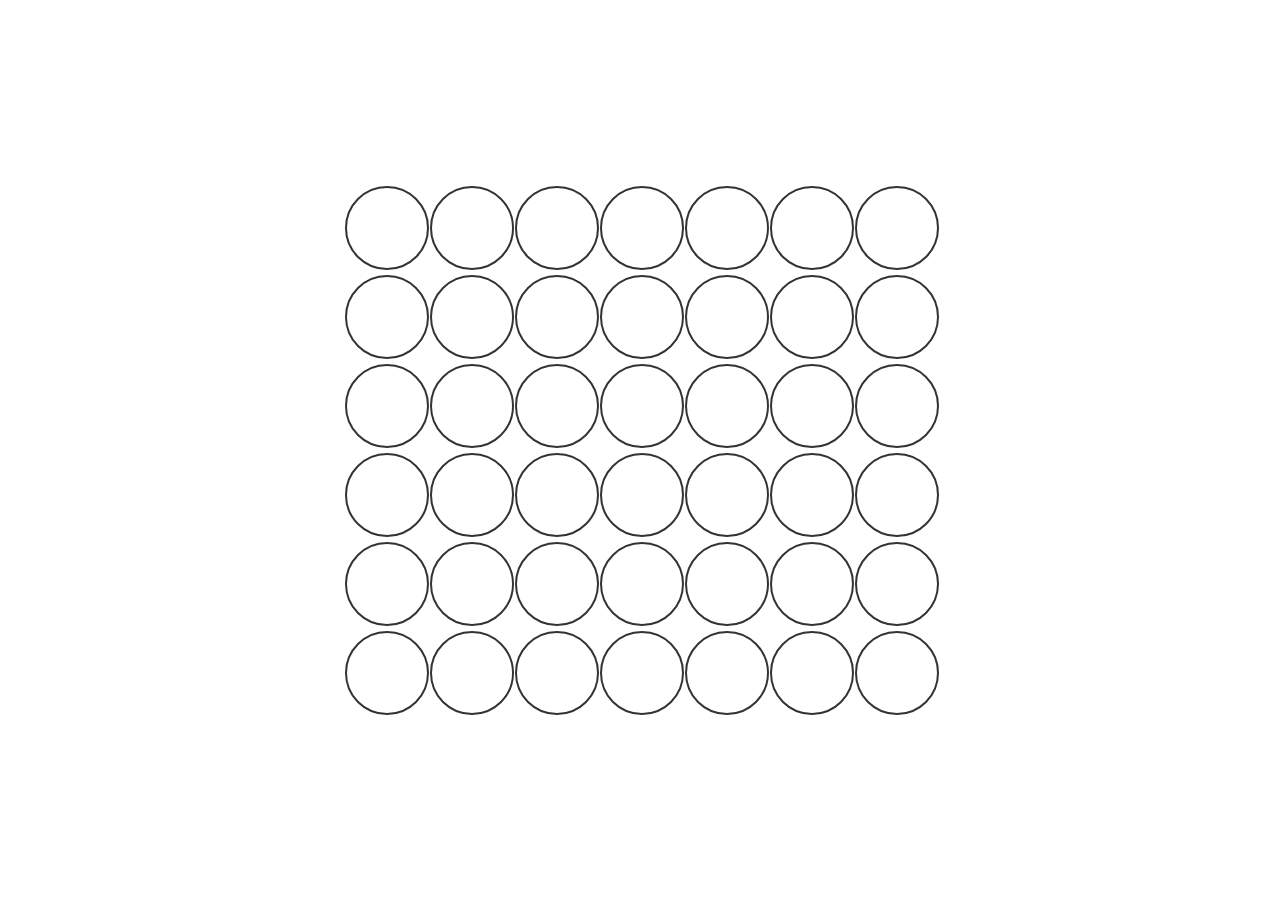
<file: Connect Four Game/index.html>
<!DOCTYPE html>
<html lang="en">
<head>
    <meta charset="UTF-8">
    <meta name="viewport" content="width=device-width, initial-scale=1.0">
    <link rel="stylesheet" href="style.css">
    <title>Connect Four</title>
</head>
<body>
    <div id="board"></div>
    <script src="script.js"></script>
</body>
</html>
</file>
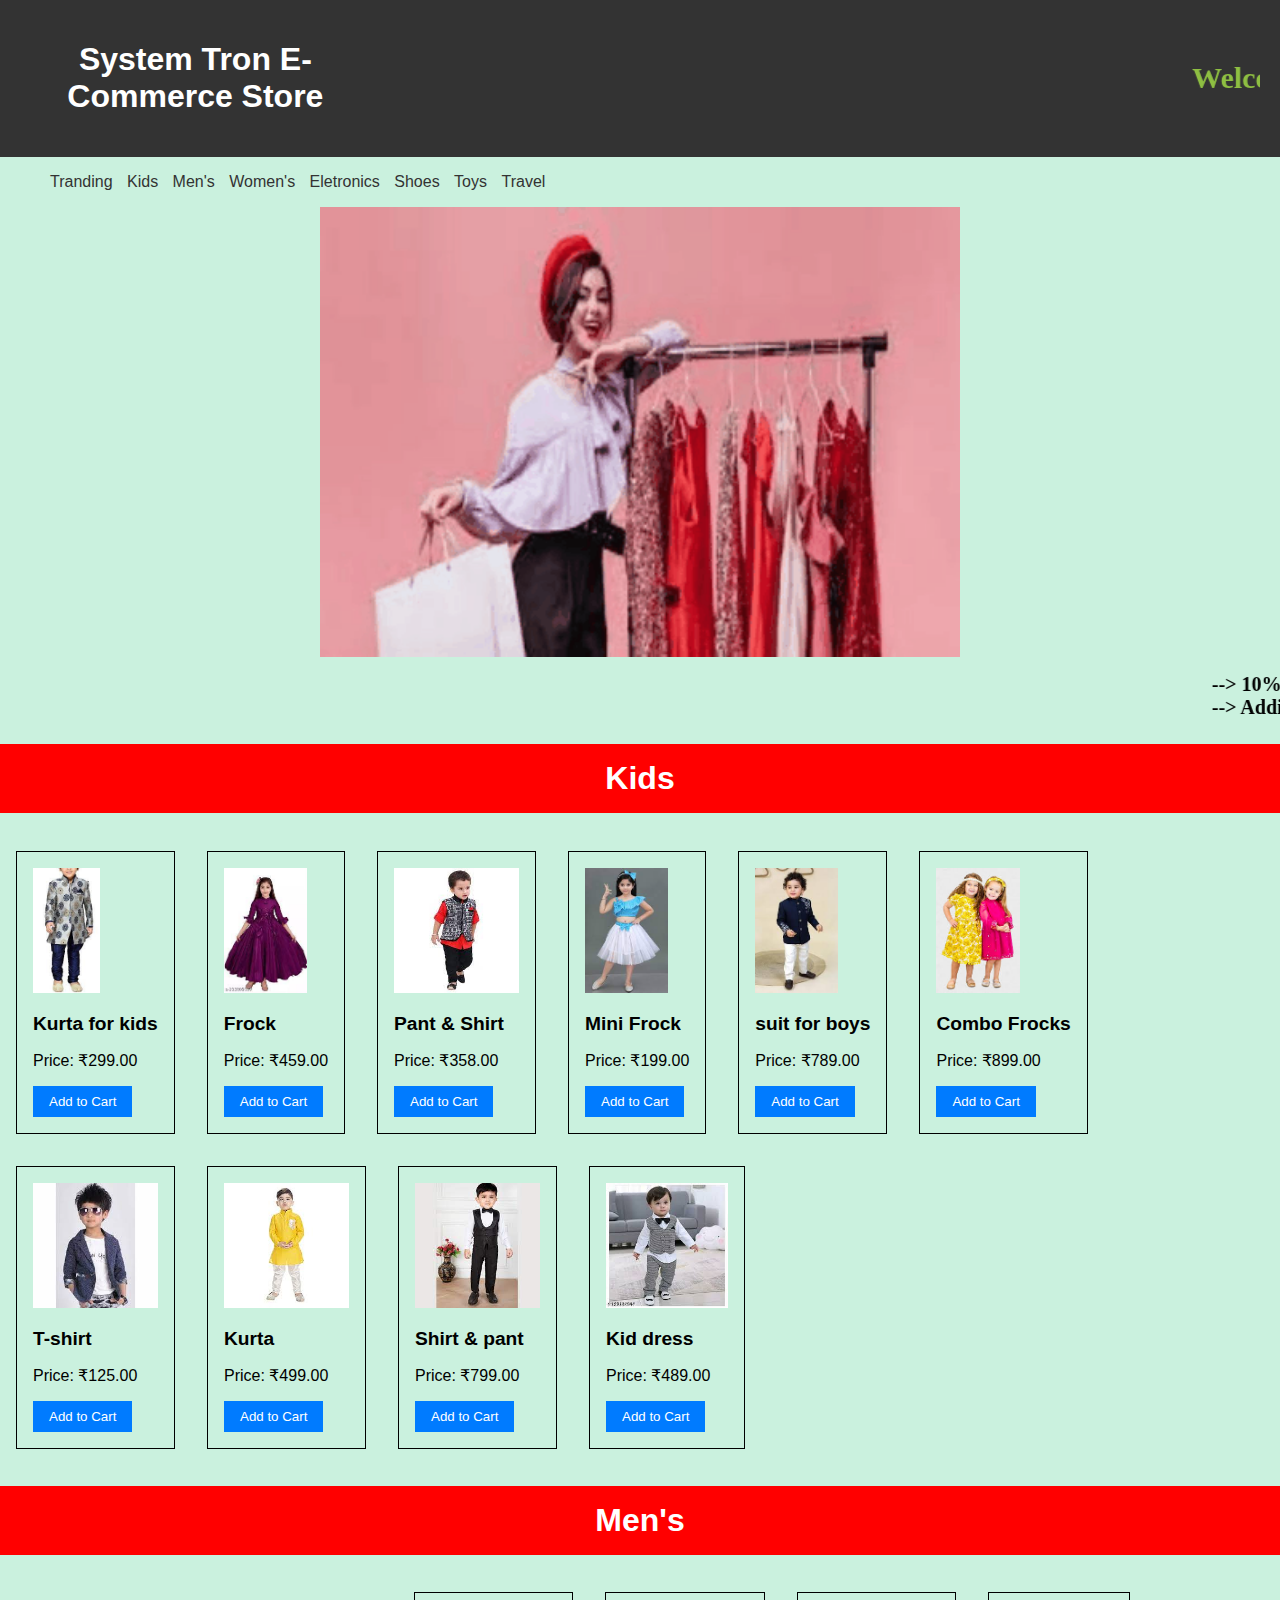
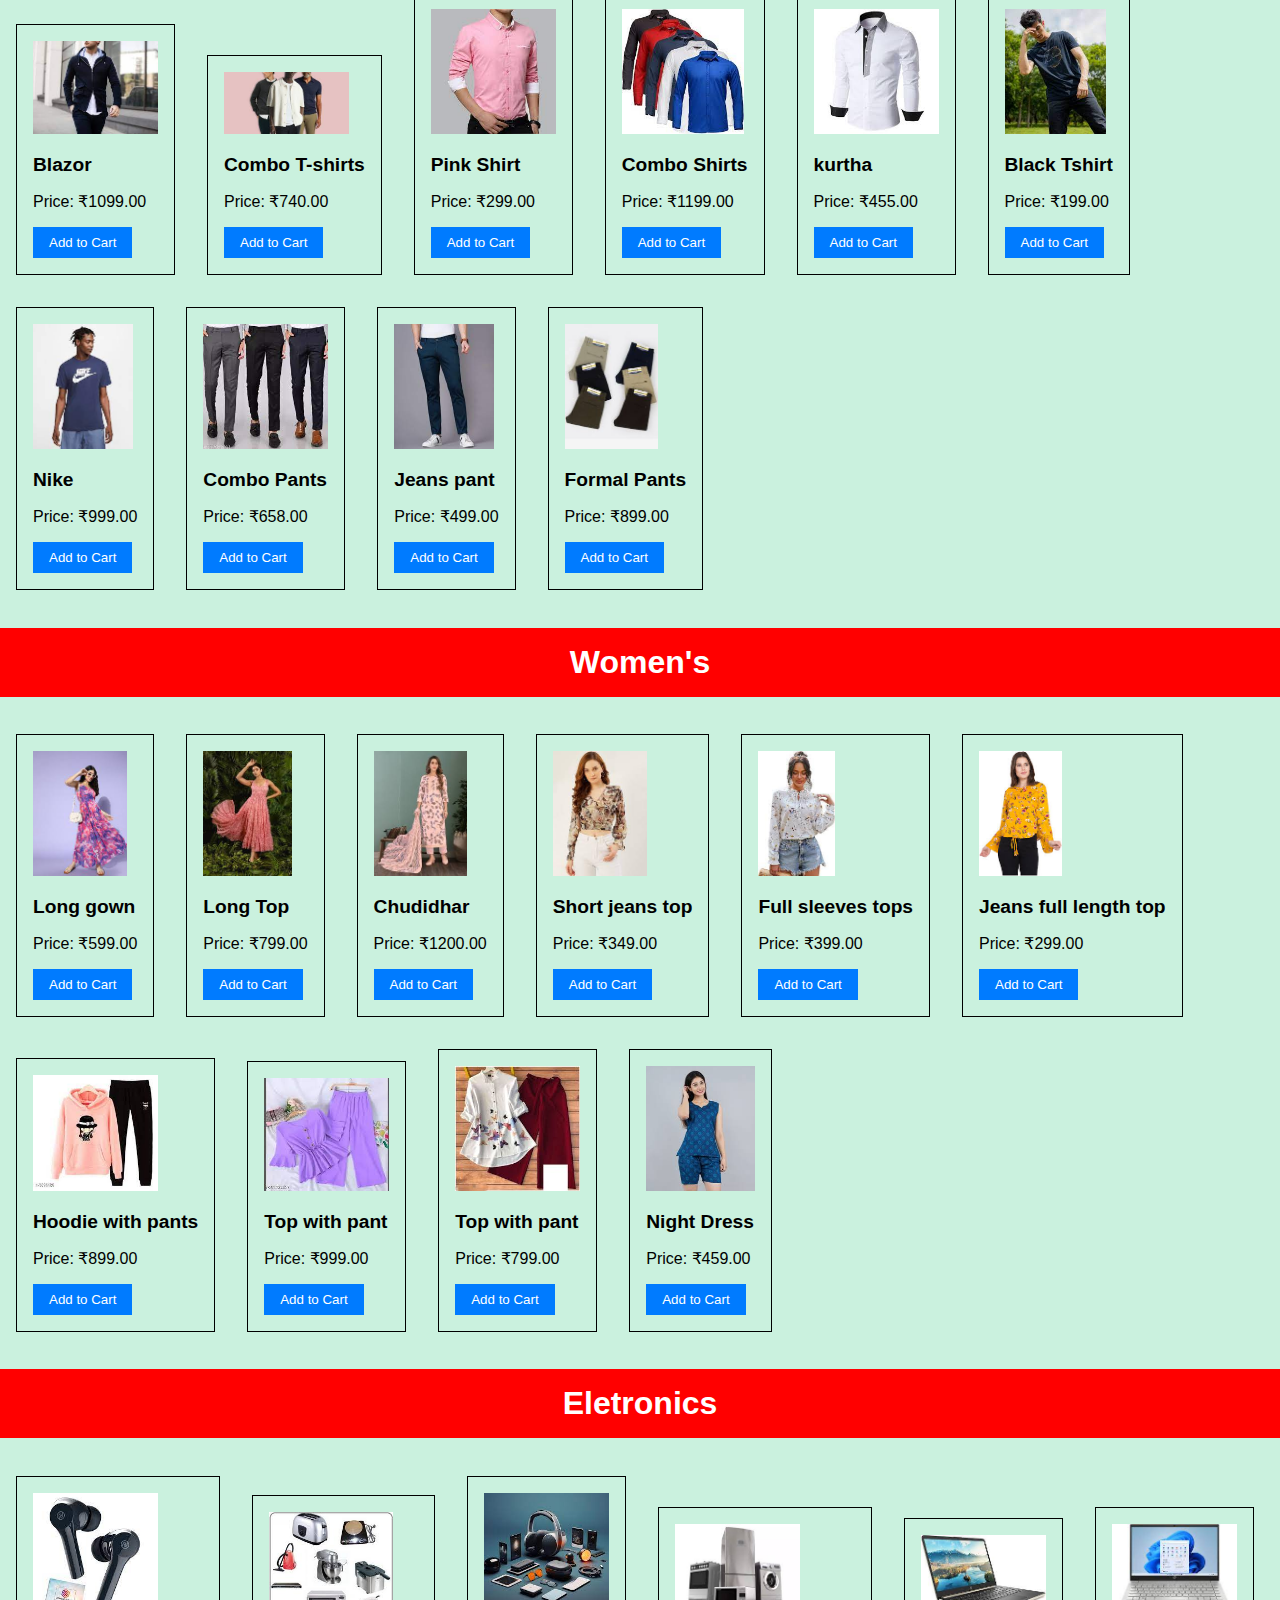
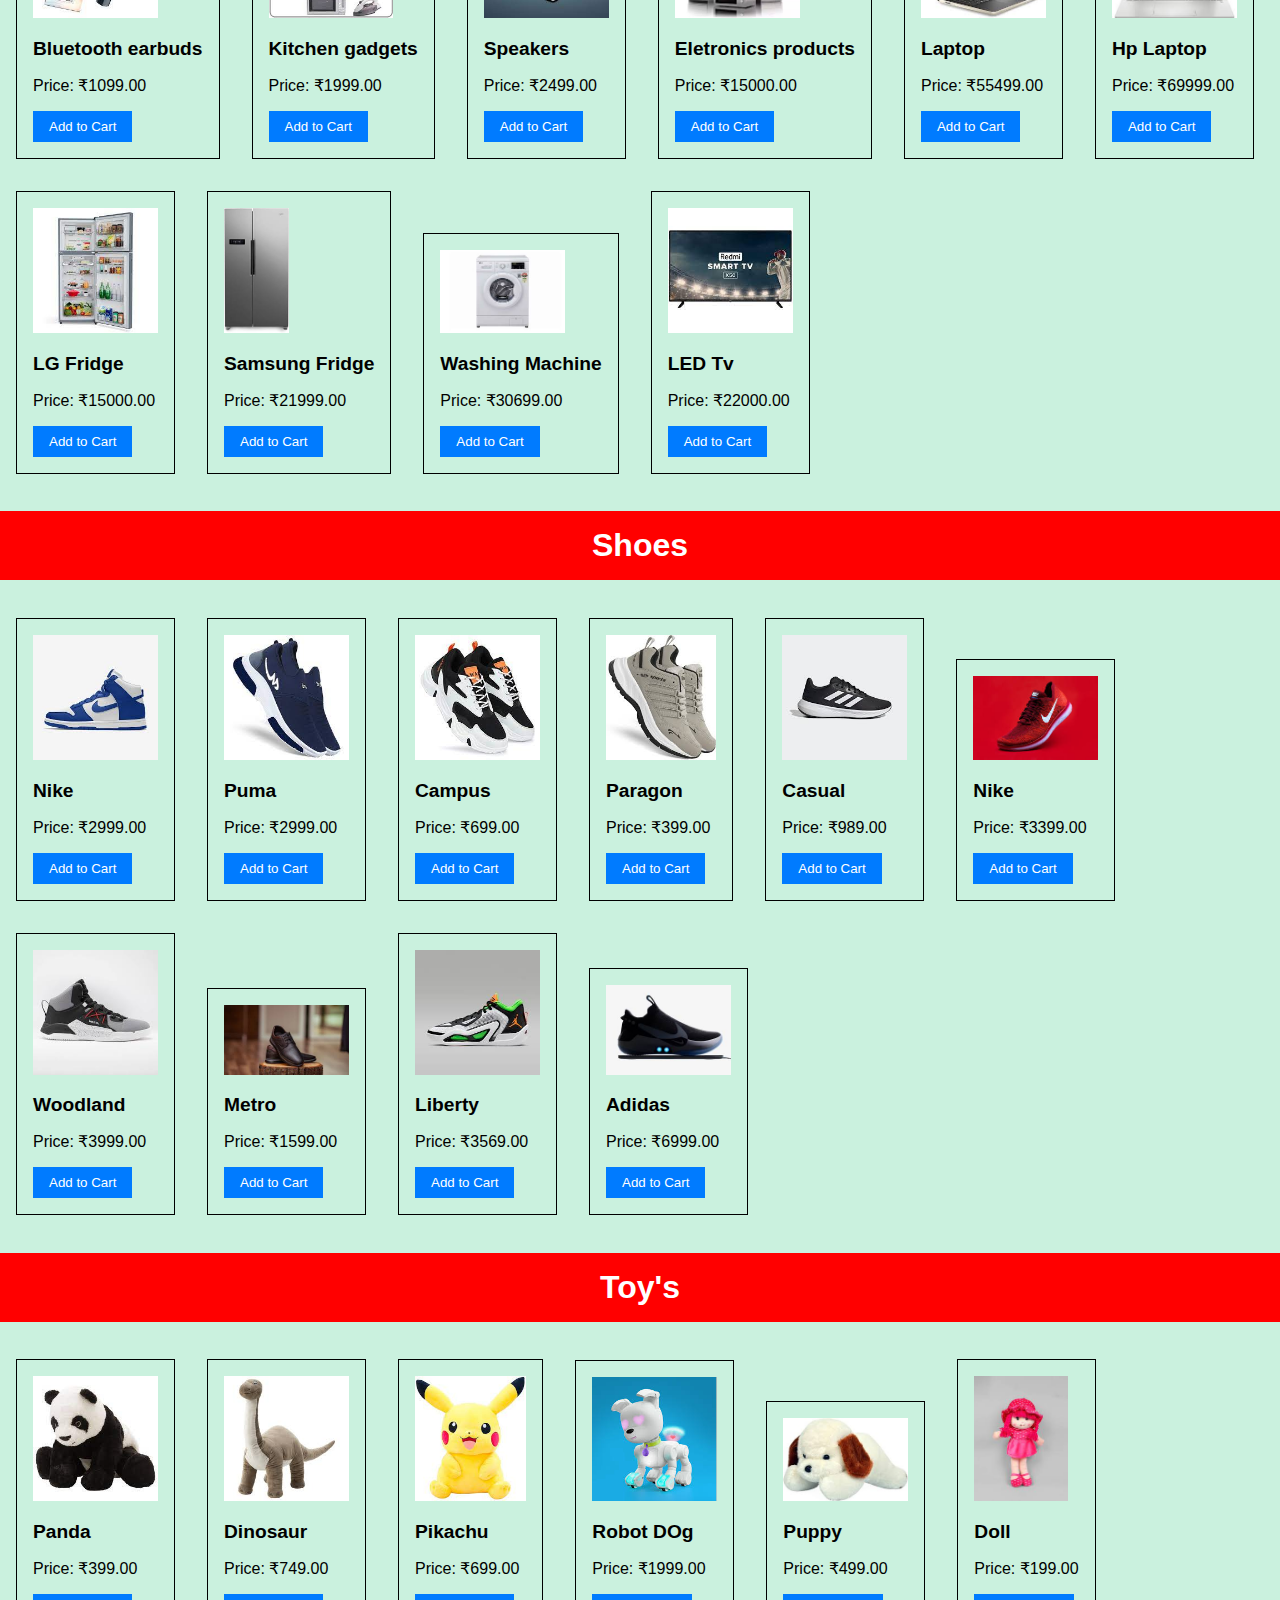
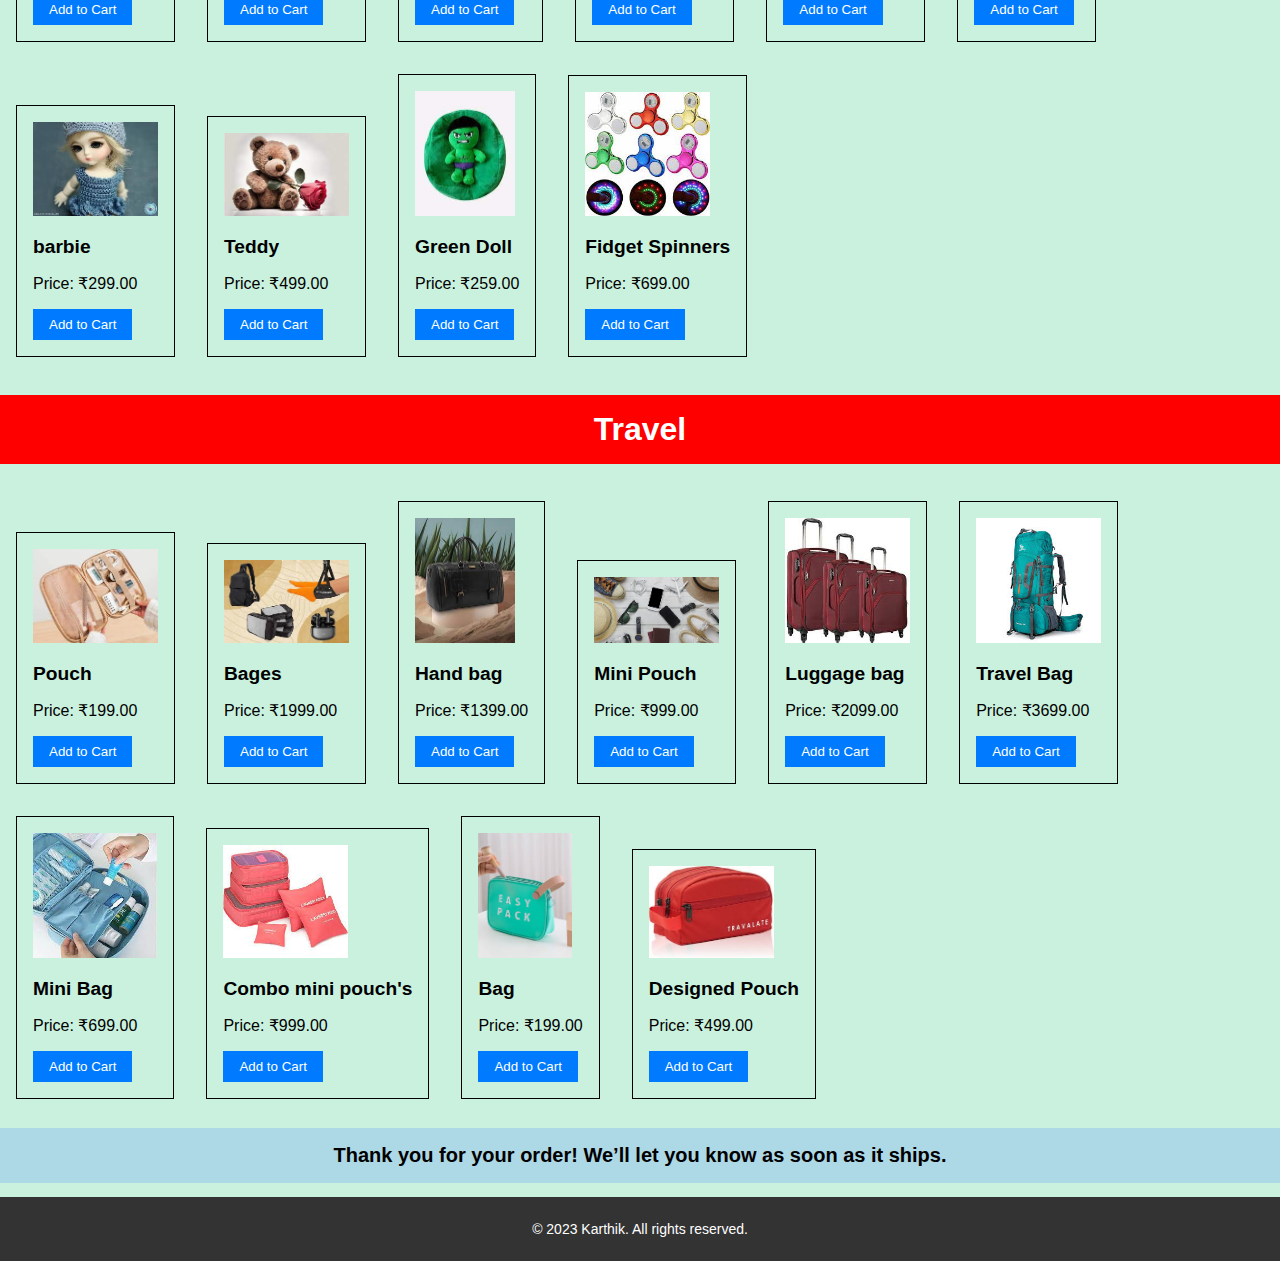
<file: E-commerce website/index.html>
<!DOCTYPE html>
<html lang="en">
<head>
    <meta charset="UTF-8">
    <meta name="viewport" content="width=device-width, initial-scale=1.0">
    <title>System Tron E-Commerce Website</title>
    <link rel="stylesheet" href="style.css">
</head>
<body bgcolor=#CAF1DE>
    <header>
        <h1>System Tron E-Commerce Store</h1>
    
	<br>
	<marquee class="marquee">Welcome to System Tron E-Commerce Store</marquee>
	</header>
	<nav>
      <ul>
        <li><a href="#Tranding">Tranding</a></li>
        <li><a href="#Kids">Kids</a></li>
        <li><a href="#Men's">Men's</a></li>
        <li><a href="#Women's">Women's</a></li> 
        <li><a href="#Eletronics">Eletronics</a></li>
        <li><a href="#Shoes">Shoes</a></li>
		<li><a href="#Shoes">Toys</a></li>
		<li><a href="#Travel">Travel</a></li>
      </ul>
    </nav>
	<section id="Tranding">
	<p><image src="Trending.gif" class="center" width="500" height="450px"></p>
	</section>
	<marquee class="marquee1"> --> 10% Instant Discount with selected Bank Credit & Debit Cards (including EMI transactions) on purchase of select products.
	<br>
	--> Additional Instant Discount of up to INR 9,250 with ICICI Bank Credit Cards (including EMI transactions) & Debit Card (EMI Txns only) on purchase of select products
	</marquee>
	<section id="Kids">
    <h1 class="h1">Kids</h1>
	
    <main>
        <div class="product-list" id="product-list">
        </div>
		</section>
		<section id="Men's">
        <div> <h1 class="h1">Men's</h1>
        </div>
		</section>
        <div class="product-list1" id="product-list1">
        </div>
		<section id="Women's">
        <div> <h1 class="h1">Women's</h1>
        </div>
		</section>
        <div class="product-list2" id="product-list2">
        </div>
        <section id="Eletronics">
		<div> <h1 class="h1">Eletronics</h1>
        </div>
		</section>
        <div class="product-list3" id="product-list3">
        </div>
		<section id="Shoes">
        <div> <h1 class="h1">Shoes</h1>
        </div>
		</section>
        <div class="product-list4" id="product-list4">
        </div>
		<section id="Toy's">
        <div> <h1 class="h1">Toy's</h1>
        </div>
		</section>
        <div class="product-list5" id="product-list5">
        </div>
		<section id="Travel">
        <div> <h1 class="h1">Travel</h1>
        </div>
		</section>
        <div class="product-list6" id="product-list6">
        </div>
    </main>
    <script src="script.js"></script><h1 class="h2">Thank you for your order! We’ll let you know as soon as it ships.</h1>
	<footer>
        <p>&copy; 2023 Karthik. All rights reserved.</p>
    </footer>
</body>
</html>
</file>
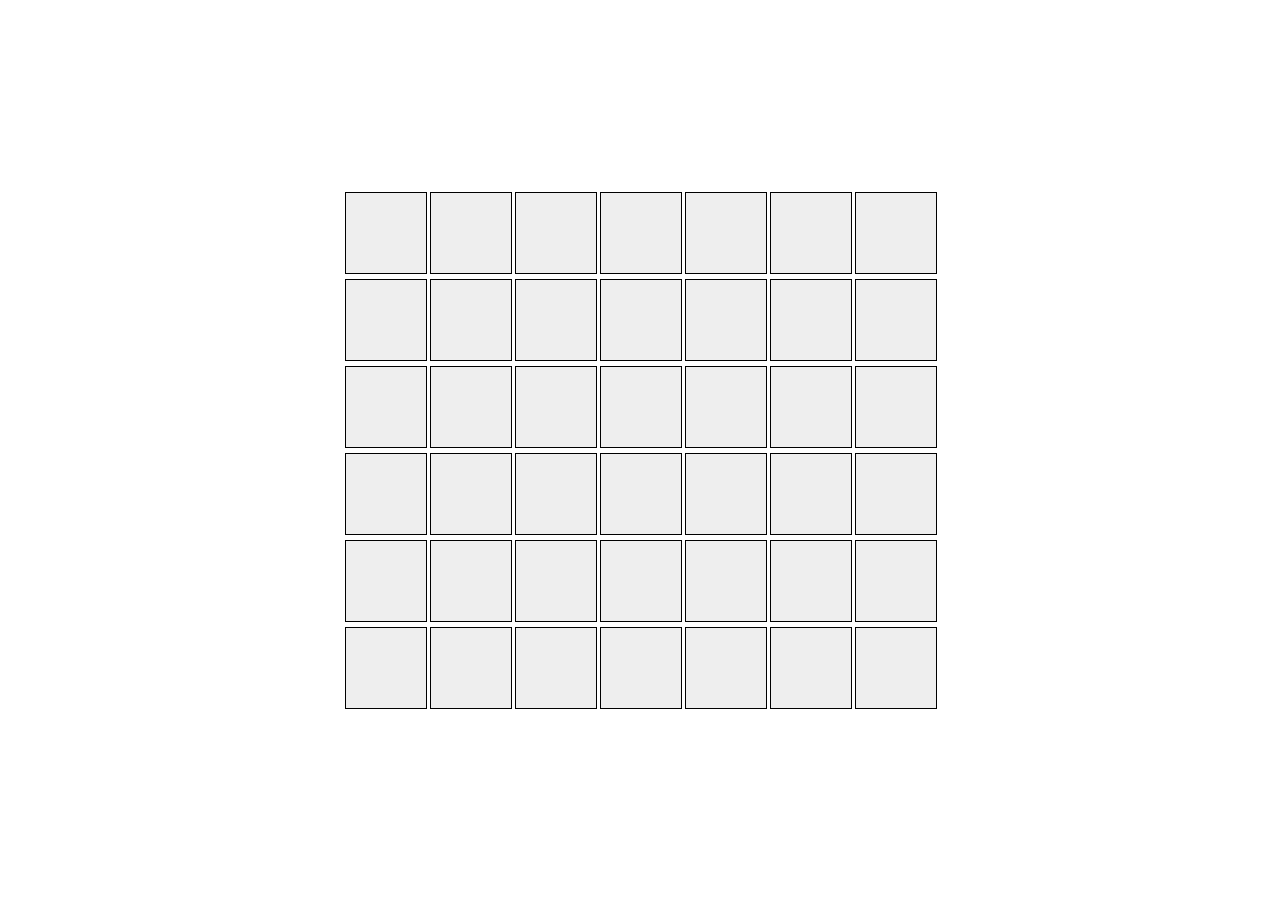
<file: Connect Game.html>
<!DOCTYPE html>
<html lang="en">
<head>
    <meta charset="UTF-8">
    <meta name="viewport" content="width=device-width, initial-scale=1.0">
    <title>Connect Four</title>
    <style>
        body {
            display: flex;
            justify-content: center;
            align-items: center;
            height: 100vh;
            margin: 0;
        }

        #board {
            display: grid;
            grid-template-columns: repeat(7, 80px);
            gap: 5px;
        }

        .cell {
            width: 80px;
            height: 80px;
            border: 1px solid #000;
            cursor: pointer;
        }

        .empty {
            background-color: #eee;
        }

        .player1 {
            background-color: #ff6666;
        }

        .player2 {
            background-color: #6666ff;
        }
    </style>
</head>
<body>

<div id="board"></div>

<script>
    const ROWS = 6;
    const COLS = 7;
    let currentPlayer = 1; // Player 1 starts
    let board = createBoard();

    function createBoard() {
        return Array.from({ length: ROWS }, () => Array(COLS).fill(0));
    }

    function drawBoard() {
        const boardContainer = document.getElementById('board');
        boardContainer.innerHTML = '';

        for (let row = 0; row < ROWS; row++) {
            for (let col = 0; col < COLS; col++) {
                const cell = document.createElement('div');
                cell.classList.add('cell', 'empty');
                cell.setAttribute('data-row', row);
                cell.setAttribute('data-col', col);
                cell.addEventListener('click', handleMove);
                boardContainer.appendChild(cell);
            }
        }
    }

    function handleMove(event) {
        const col = parseInt(event.target.dataset.col);
        const row = dropPiece(col);

        if (row !== -1) {
            updateBoard(row, col);
            if (checkWinner(row, col)) {
                alert(`Player ${currentPlayer} wins!`);
                resetGame();
            } else if (isBoardFull()) {
                alert('It\'s a draw!');
                resetGame();
            } else {
                currentPlayer = 3 - currentPlayer; // Switch player
            }
        }
    }

    function dropPiece(col) {
        for (let row = ROWS - 1; row >= 0; row--) {
            if (board[row][col] === 0) {
                return row;
            }
        }
        return -1; // Column is full
    }

    function updateBoard(row, col) {
        const cell = document.querySelector(`.cell[data-row="${row}"][data-col="${col}"]`);
        cell.classList.remove('empty');
        cell.classList.add(`player${currentPlayer}`);
        board[row][col] = currentPlayer;
    }

    function checkWinner(row, col) {
        return (
            checkDirection(row, col, 0, 1) ||  // Horizontal
            checkDirection(row, col, 1, 0) ||  // Vertical
            checkDirection(row, col, 1, 1) ||  // Diagonal /
            checkDirection(row, col, 1, -1)    // Diagonal \
        );
    }

    function checkDirection(row, col, rowDir, colDir) {
        const player = currentPlayer;
        let count = 0;

        for (let i = -3; i <= 3; i++) {
            const r = row + i * rowDir;
            const c = col + i * colDir;

            if (r >= 0 && r < ROWS && c >= 0 && c < COLS && board[r][c] === player) {
                count++;
                if (count === 4) {
                    return true;
                }
            } else {
                count = 0;
            }
        }

        return false;
    }

    function isBoardFull() {
        return board.every(row => row.every(cell => cell !== 0));
    }

    function resetGame() {
        currentPlayer = 1;
        board = createBoard();
        drawBoard();
    }

    drawBoard();
</script>

</body>
</html>
</file>
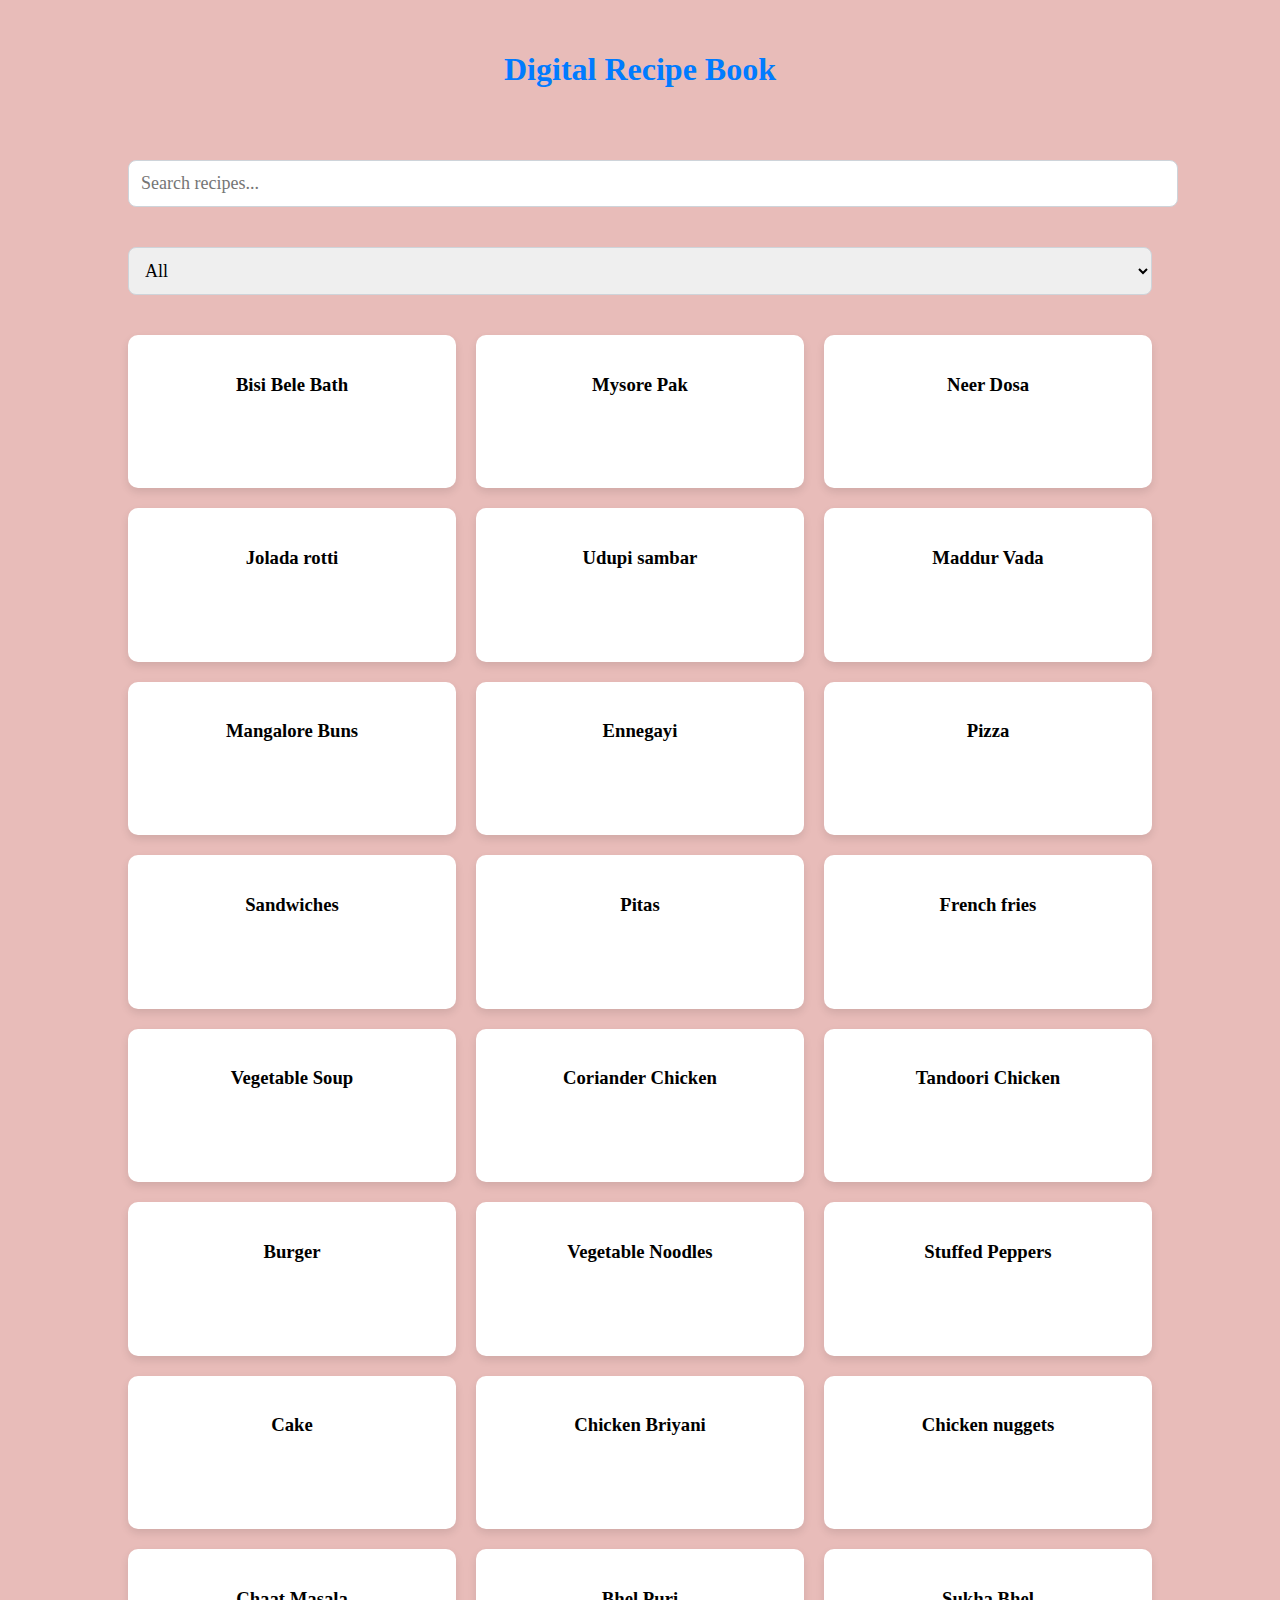
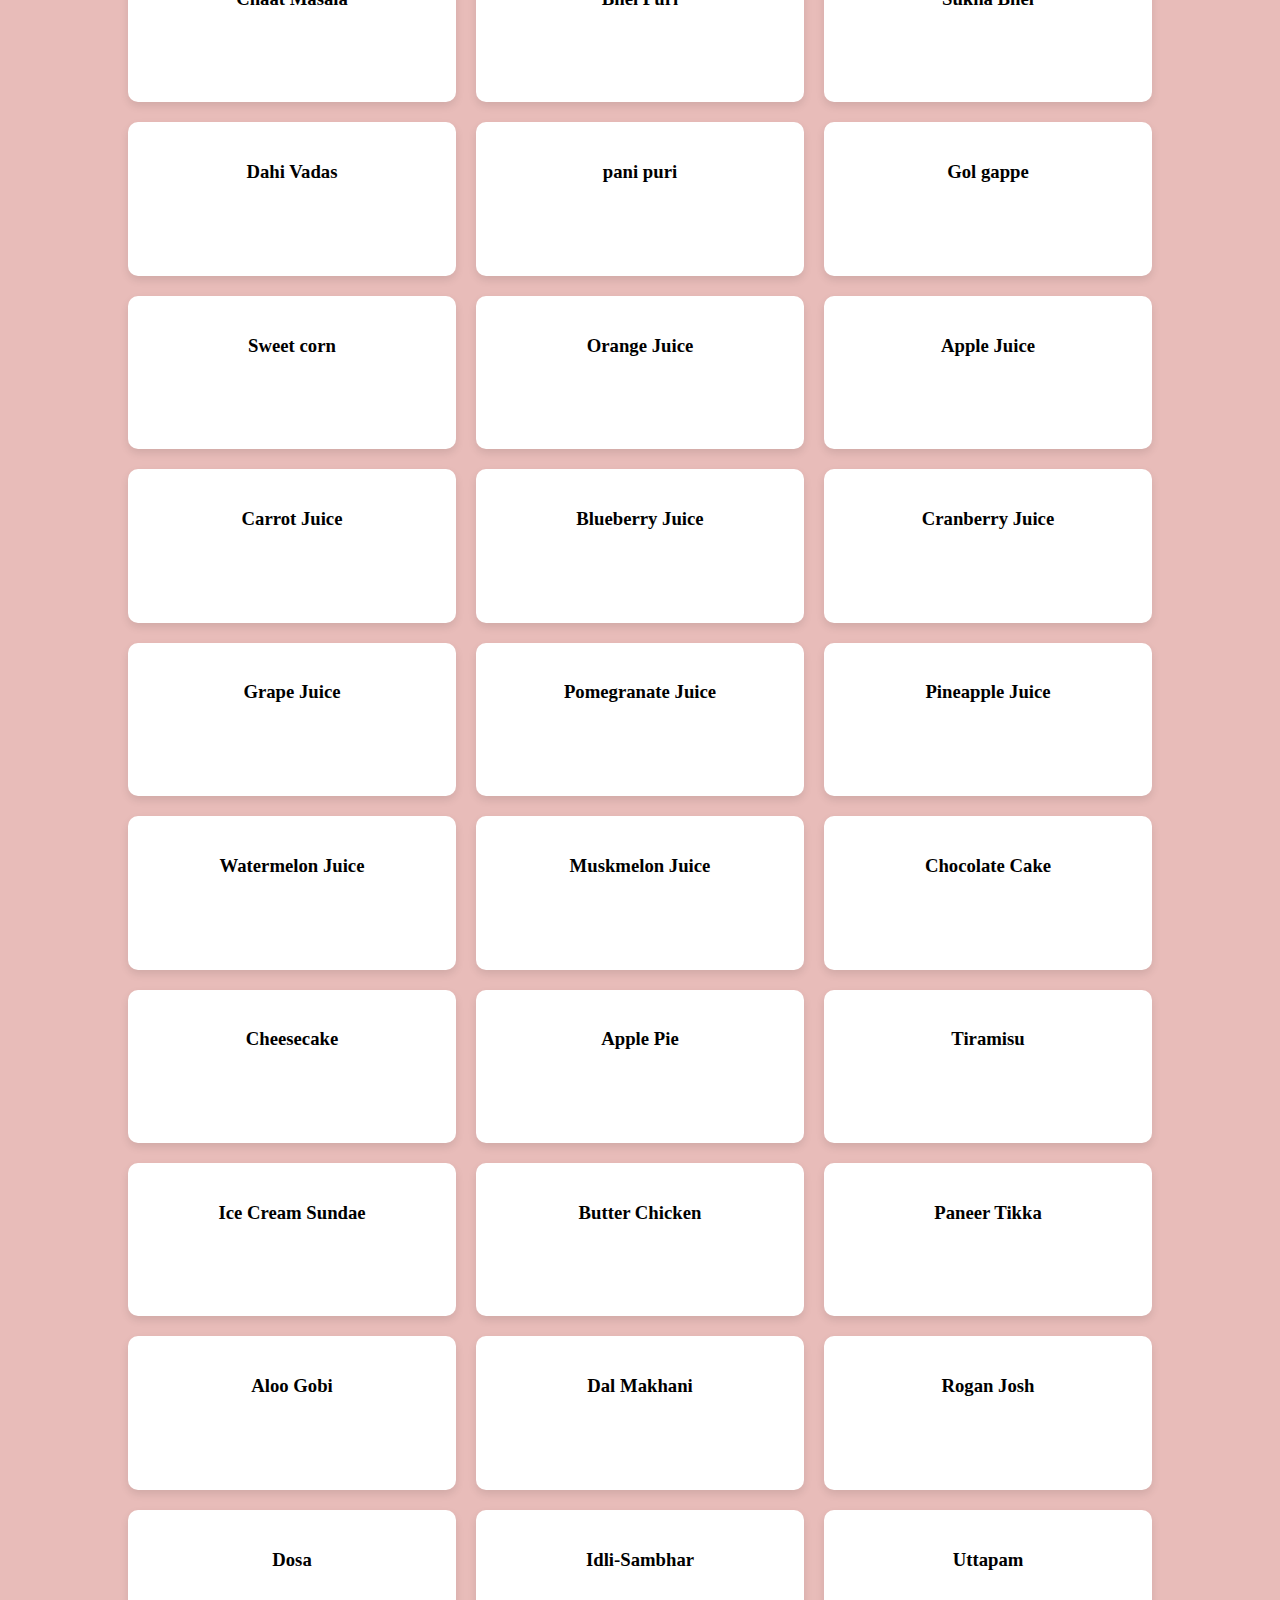
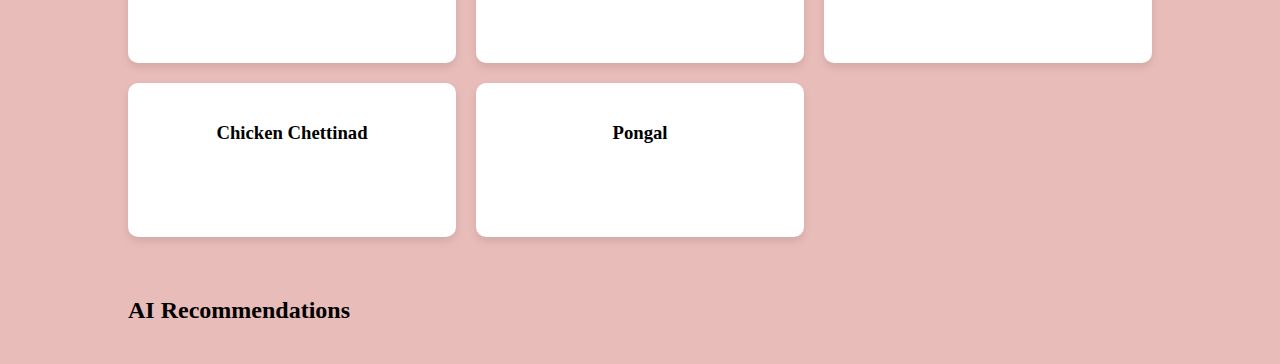
<file: Digital Recipe Book.html>
<!DOCTYPE html>
<html lang="en">
<head>
    <meta charset="UTF-8">
    <meta name="viewport" content="width=device-width, initial-scale=1.0">
    <title>Digital Recipe Book</title>
    <style>
	body {
    font-family: 'Times new roman', Tahoma, Geneva, Verdana, sans-serif;
    margin: 0;
    padding: 0;
    background-color: #e8bcb9;
}
h1 {
    text-align: center;
    padding: 30px 0;
    font-size: 32px;
    color: #007bff; /* Change the color to a vibrant blue */
}
#search-bar {
    width: 80%;
    margin: 0 auto;
    padding: 20px 0;
	font-family: 'Times new roman'
}
#search-bar input {
    width: 100%;
    padding: 12px;
    font-size: 18px;
    border: 1px solid #ced4da;
    border-radius: 8px;
	font-family: 'Times new roman'
}
#filter-options {
    width: 80%;
    margin: 0 auto;
    padding: 20px 0;
	font-family: 'Times new roman';
}
#filter-options select {
    width: 100%;
    padding: 12px;
    font-size: 18px;
    border: 1px solid #ced4da;
    border-radius: 8px;
	font-family: 'Times new roman';
}
#recipe-cards {
    width: 80%;
    margin: 0 auto;
    display: grid;
    grid-template-columns: repeat(auto-fit, minmax(300px, 1fr));
    grid-gap: 20px;
    padding: 20px 0;
	text-align: center;
}
.recipe-card {
    background-color: #fff;
    border-radius: 10px;
    padding: 20px;
    box-shadow: 0 4px 8px rgba(0, 0, 0, 0.1);
    transition: transform 0.3s ease-in-out;
}
.recipe-card:hover {
    transform: scale(1.10);
    background-color: #b51a2b; 
    box-shadow: 0 6px 12px rgba(0, 0, 0, 0.2);
    transition: transform 0.3s ease-in-out, background-color 0.3s ease-in-out, box-shadow 0.3s ease-in-out;
}
}
.recipe-card h3 {
    margin-bottom: 12px;
    font-size: 24px;
    color: #333;
}
.recipe-card p {
    margin: 0;
    font-size: 16px;
    color: white;
}
#ai-recommendations {
    width: 80%;
    margin: 0 auto;
    padding: 20px 0;
}
.recommended-recipes {
    display: grid;
    grid-template-columns: repeat(auto-fit, minmax(300px, 1fr));
    grid-gap: 20px;
}
</style>
</head>
<body>
    <h1>Digital Recipe Book</h1>
    <div id="search-bar">
        <input type="text" placeholder="Search recipes...">
    </div>
    <div id="filter-options">
        <select>
            <option value="all">All</option>
			<option value="karnataka">Karnataka Famous</option>
            <option value="vegetarian">Vegetarian</option>
            <option value="non-vegetarian">Non-vegetarian</option>
			<option value="northIndian">North Indian</option>
			<option value="southIndian">South Indian</option>
            <option value="chats">Chats</option>
			<option value="juice">Juice</option>
			<option value="desserts">Desserts</option>
        </select>
    </div>
    <div id="recipe-cards">
        <!-- Recipe cards will be generated here -->
    </div>
    <div id="ai-recommendations">
        <h2>AI Recommendations</h2>
        <div class="recommended-recipes">
            <!-- Recommended recipes will be generated here -->
        </div>
    </div>
    <script>
        // Simulated recipe data
        const recipes = [
			{ id: 46, title: 'Bisi Bele Bath', vegetarian: true, 'non-vegetarian': false, chats: false, karnataka: true },
			{ id: 47, title: 'Mysore Pak', vegetarian: true, 'non-vegetarian': false, chats: false, karnataka: true },
			{ id: 48, title: 'Neer Dosa', vegetarian: true, 'non-vegetarian': false, chats: false, karnataka: true },
			{ id: 49, title: 'Jolada rotti', vegetarian: true, 'non-vegetarian': false, chats: false, karnataka: true },
			{ id: 50, title: 'Udupi sambar', vegetarian: true, 'non-vegetarian': false, chats: false, karnataka: true },
			{ id: 51, title: 'Maddur Vada', vegetarian: true, 'non-vegetarian': false, chats: false, karnataka: true },
			{ id: 52, title: 'Mangalore Buns', vegetarian: true, 'non-vegetarian': false, chats: false, karnataka: true },
			{ id: 53, title: 'Ennegayi', vegetarian: true, 'non-vegetarian': false, chats: false, karnataka: true },
            { id: 1, title: 'Pizza', vegetarian: false, 'non-vegetarian': false},
            { id: 2, title: 'Sandwiches', vegetarian: true, 'non-vegetarian': false},
            { id: 3, title: 'Pitas', vegetarian: true, 'non-vegetarian': false},
            { id: 4, title: 'French fries', vegetarian: true, 'non-vegetarian': false},
            { id: 5, title: 'Vegetable Soup', vegetarian: true, 'non-vegetarian': false},
            { id: 6, title: 'Coriander Chicken', vegetarian: false, 'non-vegetarian': false},
            { id: 7, title: 'Tandoori Chicken', vegetarian: false, 'non-vegetarian': true},
            { id: 8, title: 'Burger', vegetarian: true, 'non-vegetarian': false},
            { id: 9, title: 'Vegetable Noodles', vegetarian: true, 'non-vegetarian': true},
            { id: 10, title: 'Stuffed Peppers', vegetarian: true, 'non-vegetarian': false},
            { id: 11, title: 'Cake', vegetarian: false, 'non-vegetarian': false},
            { id: 12, title: 'Chicken Briyani', vegetarian: false, 'non-vegetarian': true},
            { id: 13, title: 'Chicken nuggets', vegetarian: false, 'non-vegetarian': true},
			{ id: 14, title: 'Chaat Masala', vegetarian: true, 'non-vegetarian': false, chats: true },
			{ id: 15, title: 'Bhel Puri', vegetarian: true, 'non-vegetarian': false, chats: true },
			{ id: 16, title: 'Sukha Bhel', vegetarian: true, 'non-vegetarian': false, chats: true },
			{ id: 17, title: 'Dahi Vadas', vegetarian: true, 'non-vegetarian': false, chats: true },
			{ id: 18, title: 'pani puri', vegetarian: true, 'non-vegetarian': false, chats: true },
			{ id: 19, title: 'Gol gappe', vegetarian: true, 'non-vegetarian': false, chats: true },
			{ id: 20, title: 'Sweet corn', vegetarian: true, 'non-vegetarian': false, chats: true },
			{ id: 21, title: 'Orange Juice', vegetarian: true, 'non-vegetarian': false, chats: false, juice: true },
            { id: 22, title: 'Apple Juice', vegetarian: true, 'non-vegetarian': false, chats: false, juice: true },
            { id: 23, title: 'Carrot Juice', vegetarian: true, 'non-vegetarian': false, chats: false, juice: true },
			{ id: 24, title: 'Blueberry Juice', vegetarian: true, 'non-vegetarian': false, chats: false, juice: true },
			{ id: 25, title: 'Cranberry Juice', vegetarian: true, 'non-vegetarian': false, chats: false, juice: true },
			{ id: 26, title: 'Grape Juice', vegetarian: true, 'non-vegetarian': false, chats: false, juice: true },
			{ id: 27, title: 'Pomegranate Juice', vegetarian: true, 'non-vegetarian': false, chats: false, juice: true },
			{ id: 28, title: 'Pineapple Juice', vegetarian: true, 'non-vegetarian': false, chats: false, juice: true },
			{ id: 29, title: 'Watermelon Juice', vegetarian: true, 'non-vegetarian': false, chats: false, juice: true },
			{ id: 30, title: 'Muskmelon Juice', vegetarian: true, 'non-vegetarian': false, chats: false, juice: true },
			{ id: 31, title: 'Chocolate Cake', vegetarian: true, 'non-vegetarian': false, chats: false, desserts: true },
            { id: 32, title: 'Cheesecake', vegetarian: true, 'non-vegetarian': false, chats: false, desserts: true },
            { id: 33, title: 'Apple Pie', vegetarian: true, 'non-vegetarian': false, chats: false, desserts: true },
            { id: 34, title: 'Tiramisu', vegetarian: true, 'non-vegetarian': false, chats: false, desserts: true },
            { id: 35, title: 'Ice Cream Sundae', vegetarian: true, 'non-vegetarian': false, chats: false, desserts: true },
			{ id: 36, title: 'Butter Chicken', vegetarian: false, 'non-vegetarian': true, chats: false, northIndian: true },
			{ id: 37, title: 'Paneer Tikka', vegetarian: true, 'non-vegetarian': false, chats: false, northIndian: true },
			{ id: 38, title: 'Aloo Gobi', vegetarian: true, 'non-vegetarian': false, chats: false, northIndian: true },
			{ id: 39, title: 'Dal Makhani', vegetarian: true, 'non-vegetarian': false, chats: false, northIndian: true },
			{ id: 40, title: 'Rogan Josh', vegetarian: true, 'non-vegetarian': false, chats: false, northIndian: true },			
			{ id: 41, title: 'Dosa', vegetarian: true, 'non-vegetarian': false, chats: false, southIndian: true },
			{ id: 42, title: 'Idli-Sambhar', vegetarian: true, 'non-vegetarian': false, chats: false, southIndian: true },
			{ id: 43, title: 'Uttapam', vegetarian: true, 'non-vegetarian': false, chats: false, southIndian: true },
			{ id: 44, title: 'Chicken Chettinad', vegetarian: true, 'non-vegetarian': false, chats: false, southIndian: true },
			{ id: 45, title: 'Pongal', vegetarian: true, 'non-vegetarian': false, chats: false, southIndian: true },
						
        ];
        // Function to generate recipe cards
        function generateRecipeCards(recipes) {
            const recipeCards = document.getElementById('recipe-cards');
            recipeCards.innerHTML = '';

            recipes.forEach(recipe => {
                const card = document.createElement('div');
                card.classList.add('recipe-card');
                card.innerHTML = `
                    <h3>${recipe.title}</h3>
                    <p>Vegetarian: ${recipe.vegetarian ? 'Yes' : 'No'}</p>
                    <p>Non-vegetarian: ${recipe['non-vegetarian'] ? 'Yes' : 'No'}</p>
                    <p>Chats: ${recipe.chats ? 'Yes' : 'No'}</p>
                `;
                recipeCards.appendChild(card);
            });
        }
        // Generate recipe cards on initial load
        generateRecipeCards(recipes);
        // Add search functionality
        const searchBar = document.getElementById('search-bar').children[0];
        searchBar.addEventListener('input', e => {
            const searchTerm = e.target.value.toLowerCase();
            const filteredRecipes = recipes.filter(recipe => recipe.title.toLowerCase().includes(searchTerm));
            generateRecipeCards(filteredRecipes);
        });
        // Add filter functionality
        const filterOptions = document.getElementById('filter-options').children[0];
        filterOptions.addEventListener('change', e => {
            let filteredRecipes = [...recipes];

            if (e.target.value !== 'all') {
                filteredRecipes = filteredRecipes.filter(recipe => recipe[e.target.value]);
            }
            generateRecipeCards(filteredRecipes);
        });
    </script>
</body>
</html>
</file>
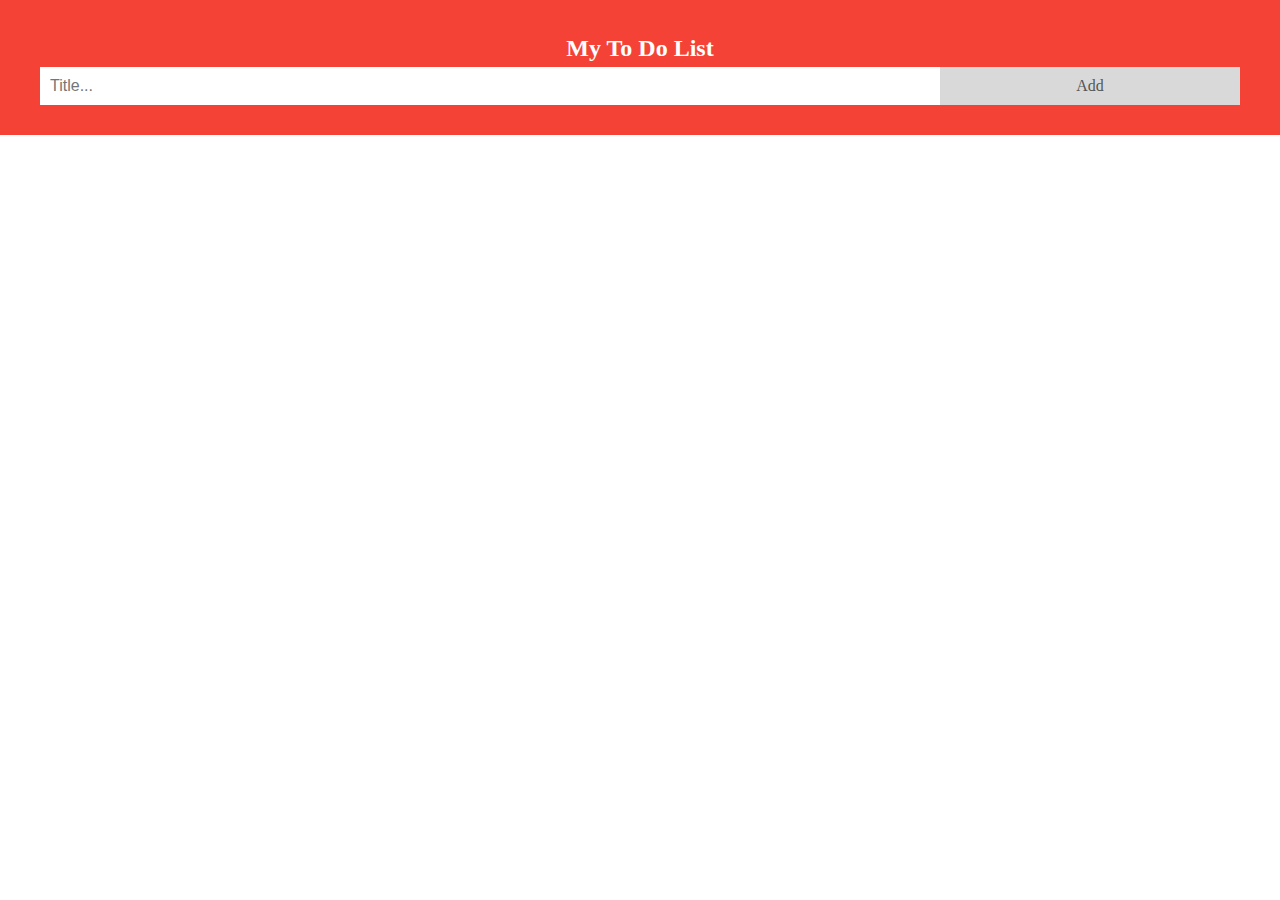
<file: To-do List.html>
<!DOCTYPE html>
<html>
<head>
<meta name="viewport" content="width=device-width, initial-scale=1">
<style>
body {
  margin: 0;
  min-width: 250px;
}

/* Include the padding and border in an element's total width and height */
* {
  box-sizing: border-box;
}

/* Remove margins and padding from the list */
ul {
  margin: 0;
  padding: 0;
}

/* Style the list items */
ul li {
  cursor: pointer;
  position: relative;
  padding: 12px 8px 12px 40px;
  list-style-type: none;
  background: #eee;
  font-size: 18px;
  transition: 0.2s;
  
  /* make the list items unselectable */
  -webkit-user-select: none;
  -moz-user-select: none;
  -ms-user-select: none;
  user-select: none;
}

/* Set all odd list items to a different color (zebra-stripes) */
ul li:nth-child(odd) {
  background: #f9f9f9;
}

/* Darker background-color on hover */
ul li:hover {
  background: #ddd;
}

/* When clicked on, add a background color and strike out text */
ul li.checked {
  background: #888;
  color: #fff;
  text-decoration: line-through;
}

/* Add a "checked" mark when clicked on */
ul li.checked::before {
  content: '';
  position: absolute;
  border-color: #fff;
  border-style: solid;
  border-width: 0 2px 2px 0;
  top: 10px;
  left: 16px;
  transform: rotate(45deg);
  height: 15px;
  width: 7px;
}

/* Style the close button */
.close {
  position: absolute;
  right: 0;
  top: 0;
  padding: 12px 16px 12px 16px;
}

.close:hover {
  background-color: #f44336;
  color: white;
}

/* Style the header */
.header {
  background-color: #f44336;
  padding: 30px 40px;
  color: white;
  text-align: center;
}

/* Clear floats after the header */
.header:after {
  content: "";
  display: table;
  clear: both;
}

/* Style the input */
input {
  margin: 0;
  border: none;
  border-radius: 0;
  width: 75%;
  padding: 10px;
  float: left;
  font-size: 16px;
}

/* Style the "Add" button */
.addBtn {
  padding: 10px;
  width: 25%;
  background: #d9d9d9;
  color: #555;
  float: left;
  text-align: center;
  font-size: 16px;
  cursor: pointer;
  transition: 0.3s;
  border-radius: 0;
}

.addBtn:hover {
  background-color: #bbb;
}
</style>
</head>
<body>

<div id="myDIV" class="header">
  <h2 style="margin:5px">My To Do List</h2>
  <input type="text" id="myInput" placeholder="Title...">
  <span onclick="newElement()" class="addBtn">Add</span>
</div>

<ul id="myUL">
  
</ul>

<script>
// Create a "close" button and append it to each list item
var myNodelist = document.getElementsByTagName("LI");
var i;
for (i = 0; i < myNodelist.length; i++) {
  var span = document.createElement("SPAN");
  var txt = document.createTextNode("\u00D7");
  span.className = "close";
  span.appendChild(txt);
  myNodelist[i].appendChild(span);
}

// Click on a close button to hide the current list item
var close = document.getElementsByClassName("close");
var i;
for (i = 0; i < close.length; i++) {
  close[i].onclick = function() {
    var div = this.parentElement;
    div.style.display = "none";
  }
}

// Add a "checked" symbol when clicking on a list item
var list = document.querySelector('ul');
list.addEventListener('click', function(ev) {
  if (ev.target.tagName === 'LI') {
    ev.target.classList.toggle('checked');
  }
}, false);

// Create a new list item when clicking on the "Add" button
function newElement() {
  var li = document.createElement("li");
  var inputValue = document.getElementById("myInput").value;
  var t = document.createTextNode(inputValue);
  li.appendChild(t);
  if (inputValue === '') {
    alert("You must write something!");
  } else {
    document.getElementById("myUL").appendChild(li);
  }
  document.getElementById("myInput").value = "";

  var span = document.createElement("SPAN");
  var txt = document.createTextNode("\u00D7");
  span.className = "close";
  span.appendChild(txt);
  li.appendChild(span);

  for (i = 0; i < close.length; i++) {
    close[i].onclick = function() {
      var div = this.parentElement;
      div.style.display = "none";
    }
  }
}
</script>
</body>
</html>
</file>
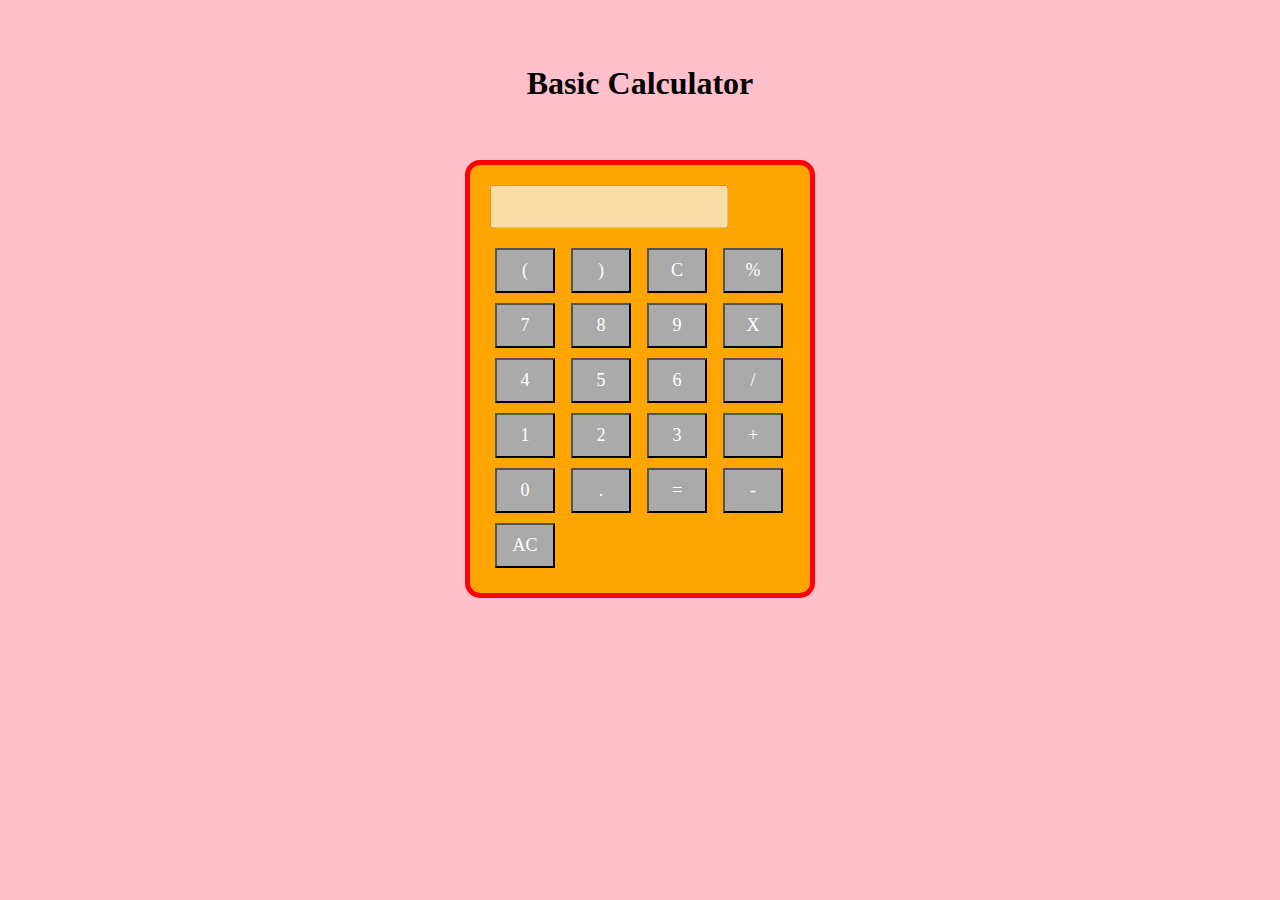
<file: Basic-Calculator-main/Cal.html>
<!DOCTYPE html>
<html>
<head>
    <title>Basic Calculator</title>
    <style>
        #calculator {
            width: 300px;
            margin: 0 auto;
            padding: 20px;
            border: 5px solid red;
            border-radius: 15px;
            background-color: #f4f4f4;
			font-family: Times new roman;
			font-size: 24px;
			cursor: pointer;
			background-color:orange;
        }
        input[type="text"] {
            width: 70%;
            padding: 12px;
            margin-bottom: 15px;
			color:black;
        }
        input[type="button"] {
            width: 20%;
            padding:10px;
            margin: 5px;
			background-color: #aaa;
			text-align: center;
            font-size: 18px;
			font-family: Times new roman;
			color:white;
        }
    </style>
</head>
<body bgcolor="pink">
<br><br>
<h1 align="center">Basic Calculator</h1>
<br><br>
    <div id="calculator">
		<input type="text" id="display" disabled><br>
        <input type="button" value="(" onclick="appendToDisplay('(')">
        <input type="button" value=")" onclick="appendToDisplay(')')">
        <input type="button" value="C" onclick="clearDisplay()">
		<input type="button" value="%" onclick="appendToDisplay('%')">
        <br> 
        <input type="button" value="7" onclick="appendToDisplay('7')">
        <input type="button" value="8" onclick="appendToDisplay('8')">
        <input type="button" value="9" onclick="appendToDisplay('9')">
        <input type="button" value="X" onclick="appendToDisplay('*')">
        <br>
		
        <input type="button" value="4" onclick="appendToDisplay('4')">
        <input type="button" value="5" onclick="appendToDisplay('5')">
        <input type="button" value="6" onclick="appendToDisplay('6')">
        <input type="button" value="/" onclick="appendToDisplay('/')">
        <br>
		
        <input type="button" value="1" onclick="appendToDisplay('1')">
        <input type="button" value="2" onclick="appendToDisplay('2')">
        <input type="button" value="3" onclick="appendToDisplay('3')">
        <input type="button" value="+" onclick="appendToDisplay('+')">
        <br>
        <input type="button" value="0" onclick="appendToDisplay('0')">
        <input type="button" value="." onclick="appendToDisplay('.')">
        <input type="button" value="=" onclick="calculate()">
        <input type="button" value="-" onclick="appendToDisplay('-')">
        <br>        
		<input type="button" value="AC" onclick="clearDisplay()">
    </div>
    <script>
        function appendToDisplay(value) {
            document.getElementById("display").value += value;
        }

        function calculate() {
            try {
                document.getElementById("display").value = eval(document.getElementById("display").value);
            } catch (error) {
                document.getElementById("display").value = "Error";
            }
        }

        function clearDisplay() {
            document.getElementById("display").value = "";
        }
    </script>
</body>
</html>
</file>
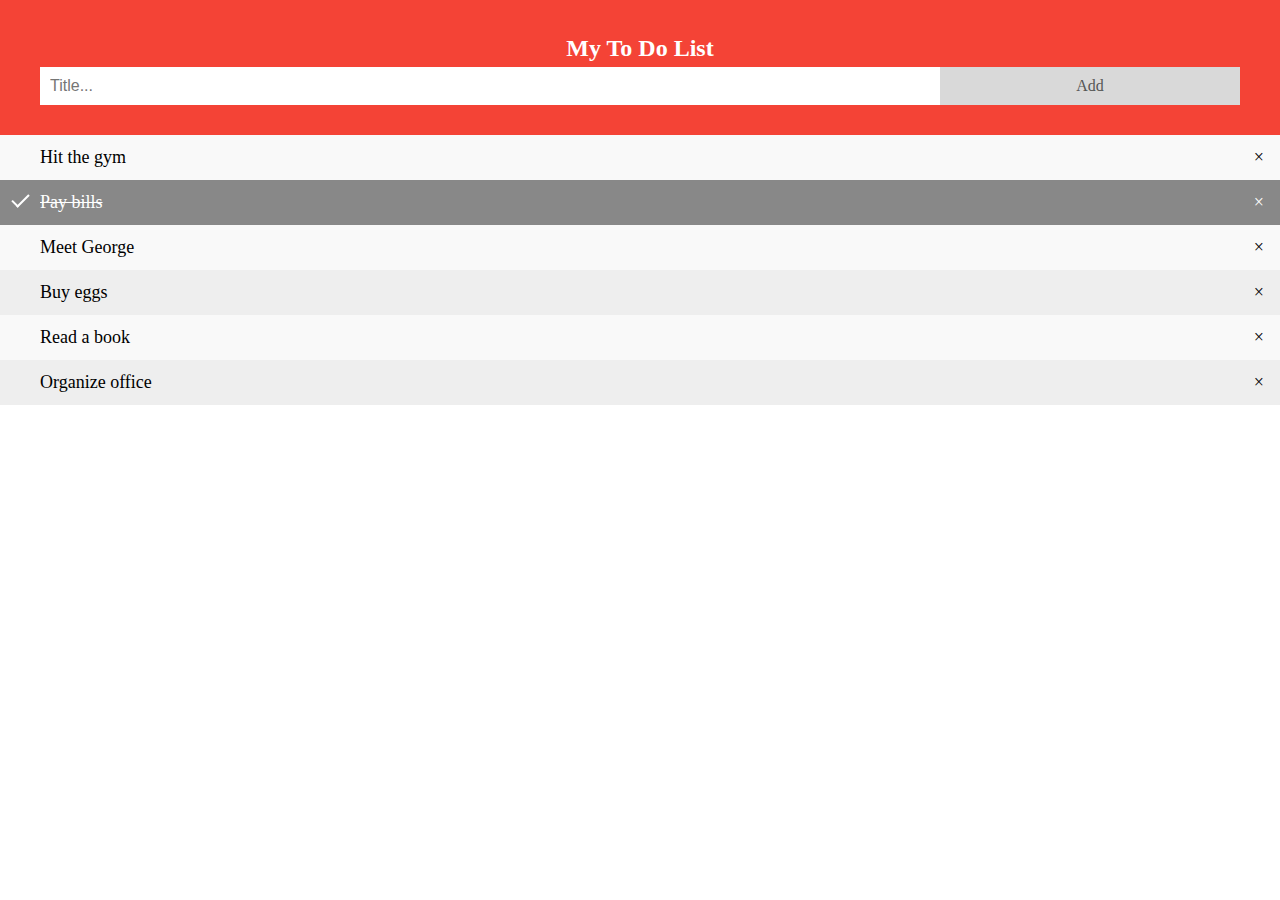
<file: E-commerce website/to do.html>
<!DOCTYPE html>
<html>
<head>
<meta name="viewport" content="width=device-width, initial-scale=1">
<style>
body {
  margin: 0;
  min-width: 250px;
}

/* Include the padding and border in an element's total width and height */
* {
  box-sizing: border-box;
}

/* Remove margins and padding from the list */
ul {
  margin: 0;
  padding: 0;
}

/* Style the list items */
ul li {
  cursor: pointer;
  position: relative;
  padding: 12px 8px 12px 40px;
  list-style-type: none;
  background: #eee;
  font-size: 18px;
  transition: 0.2s;
  
  /* make the list items unselectable */
  -webkit-user-select: none;
  -moz-user-select: none;
  -ms-user-select: none;
  user-select: none;
}

/* Set all odd list items to a different color (zebra-stripes) */
ul li:nth-child(odd) {
  background: #f9f9f9;
}

/* Darker background-color on hover */
ul li:hover {
  background: #ddd;
}

/* When clicked on, add a background color and strike out text */
ul li.checked {
  background: #888;
  color: #fff;
  text-decoration: line-through;
}

/* Add a "checked" mark when clicked on */
ul li.checked::before {
  content: '';
  position: absolute;
  border-color: #fff;
  border-style: solid;
  border-width: 0 2px 2px 0;
  top: 10px;
  left: 16px;
  transform: rotate(45deg);
  height: 15px;
  width: 7px;
}

/* Style the close button */
.close {
  position: absolute;
  right: 0;
  top: 0;
  padding: 12px 16px 12px 16px;
}

.close:hover {
  background-color: #f44336;
  color: white;
}

/* Style the header */
.header {
  background-color: #f44336;
  padding: 30px 40px;
  color: white;
  text-align: center;
}

/* Clear floats after the header */
.header:after {
  content: "";
  display: table;
  clear: both;
}

/* Style the input */
input {
  margin: 0;
  border: none;
  border-radius: 0;
  width: 75%;
  padding: 10px;
  float: left;
  font-size: 16px;
}

/* Style the "Add" button */
.addBtn {
  padding: 10px;
  width: 25%;
  background: #d9d9d9;
  color: #555;
  float: left;
  text-align: center;
  font-size: 16px;
  cursor: pointer;
  transition: 0.3s;
  border-radius: 0;
}

.addBtn:hover {
  background-color: #bbb;
}
</style>
</head>
<body>

<div id="myDIV" class="header">
  <h2 style="margin:5px">My To Do List</h2>
  <input type="text" id="myInput" placeholder="Title...">
  <span onclick="newElement()" class="addBtn">Add</span>
</div>

<ul id="myUL">
  <li>Hit the gym</li>
  <li class="checked">Pay bills</li>
  <li>Meet George</li>
  <li>Buy eggs</li>
  <li>Read a book</li>
  <li>Organize office</li>
</ul>

<script>
// Create a "close" button and append it to each list item
var myNodelist = document.getElementsByTagName("LI");
var i;
for (i = 0; i < myNodelist.length; i++) {
  var span = document.createElement("SPAN");
  var txt = document.createTextNode("\u00D7");
  span.className = "close";
  span.appendChild(txt);
  myNodelist[i].appendChild(span);
}

// Click on a close button to hide the current list item
var close = document.getElementsByClassName("close");
var i;
for (i = 0; i < close.length; i++) {
  close[i].onclick = function() {
    var div = this.parentElement;
    div.style.display = "none";
  }
}

// Add a "checked" symbol when clicking on a list item
var list = document.querySelector('ul');
list.addEventListener('click', function(ev) {
  if (ev.target.tagName === 'LI') {
    ev.target.classList.toggle('checked');
  }
}, false);

// Create a new list item when clicking on the "Add" button
function newElement() {
  var li = document.createElement("li");
  var inputValue = document.getElementById("myInput").value;
  var t = document.createTextNode(inputValue);
  li.appendChild(t);
  if (inputValue === '') {
    alert("You must write something!");
  } else {
    document.getElementById("myUL").appendChild(li);
  }
  document.getElementById("myInput").value = "";

  var span = document.createElement("SPAN");
  var txt = document.createTextNode("\u00D7");
  span.className = "close";
  span.appendChild(txt);
  li.appendChild(span);

  for (i = 0; i < close.length; i++) {
    close[i].onclick = function() {
      var div = this.parentElement;
      div.style.display = "none";
    }
  }
}
</script>

</body>
</html>
</file>
<file: Connect Four Game/style.css>
body {
    display: flex;
    align-items: center;
    justify-content: center;
    height: 100vh;
    margin: 0;
}

#board {
    display: grid;
    grid-template-columns: repeat(7, 80px);
    gap: 5px;
}

.cell {
    width: 80px;
    height: 80px;
    border: 2px solid #333;
    border-radius: 50%;
    cursor: pointer;
}

.player1 {
    background-color: #f00;
}

.player2 {
    background-color: #00f;
}

.winner {
    background-color: yellow;
}
</file>
<file: E-commerce website/style.css>
body {
    font-family: Arial, sans-serif;
    margin: 0;
    padding: 0;
}
.marquee{
	font-size: 30px;
      font-weight: 800;
      color: #8ebf42;
      font-family: times new roman;
}
header {
    background-color: #333;
    color: #fff;
    text-align: center;
    padding: 1rem;
	display: flex;
  justify-content: space-between;
  align-items: center;
  padding: 20px;
}
.h1{ background-color: red;
    color: white;
    text-align: center;
    padding: 1rem;
	}
.main {
    padding: 1rem;
}

.product {
    border: 1px solid #ddd;
    padding: 1rem;
    margin: 1rem;
	border-color:black;
    display: inline-block;
}

.product img {
    max-width: 125px;
    max-height: 125px;
}

.product h2 {
    font-size: 1.2rem;
}

.product button {
    background-color: #007BFF;
    color: #fff;
    border: none;
    padding: 0.5rem 1rem;
    cursor: pointer;
}
nav ul {
  list-style-type: none;
}

nav ul li {
  display: inline-block;
  margin-left: 10px;
}

nav ul li a {
  text-decoration: none;
  color: #333;
}
.center {
  display: block;
  margin-left: auto;
  margin-right: auto;
  width: 50%;
}

footer {
    text-align: center; 
    background-color: #333;
    color: #fff; 
    padding: 10px 0;
    font-size: 14px;
}
footer a {
    color: #fff;
    text-decoration: none; 
}

.marquee1{
	font-size: 20px;
      font-weight: 800;
      color:black;
      font-family: times new roman;
}
.h2{ background-color: lightblue;
    color: black;
    text-align: center;
    padding: 1rem;
	font-size: 20px
	}
</file>
